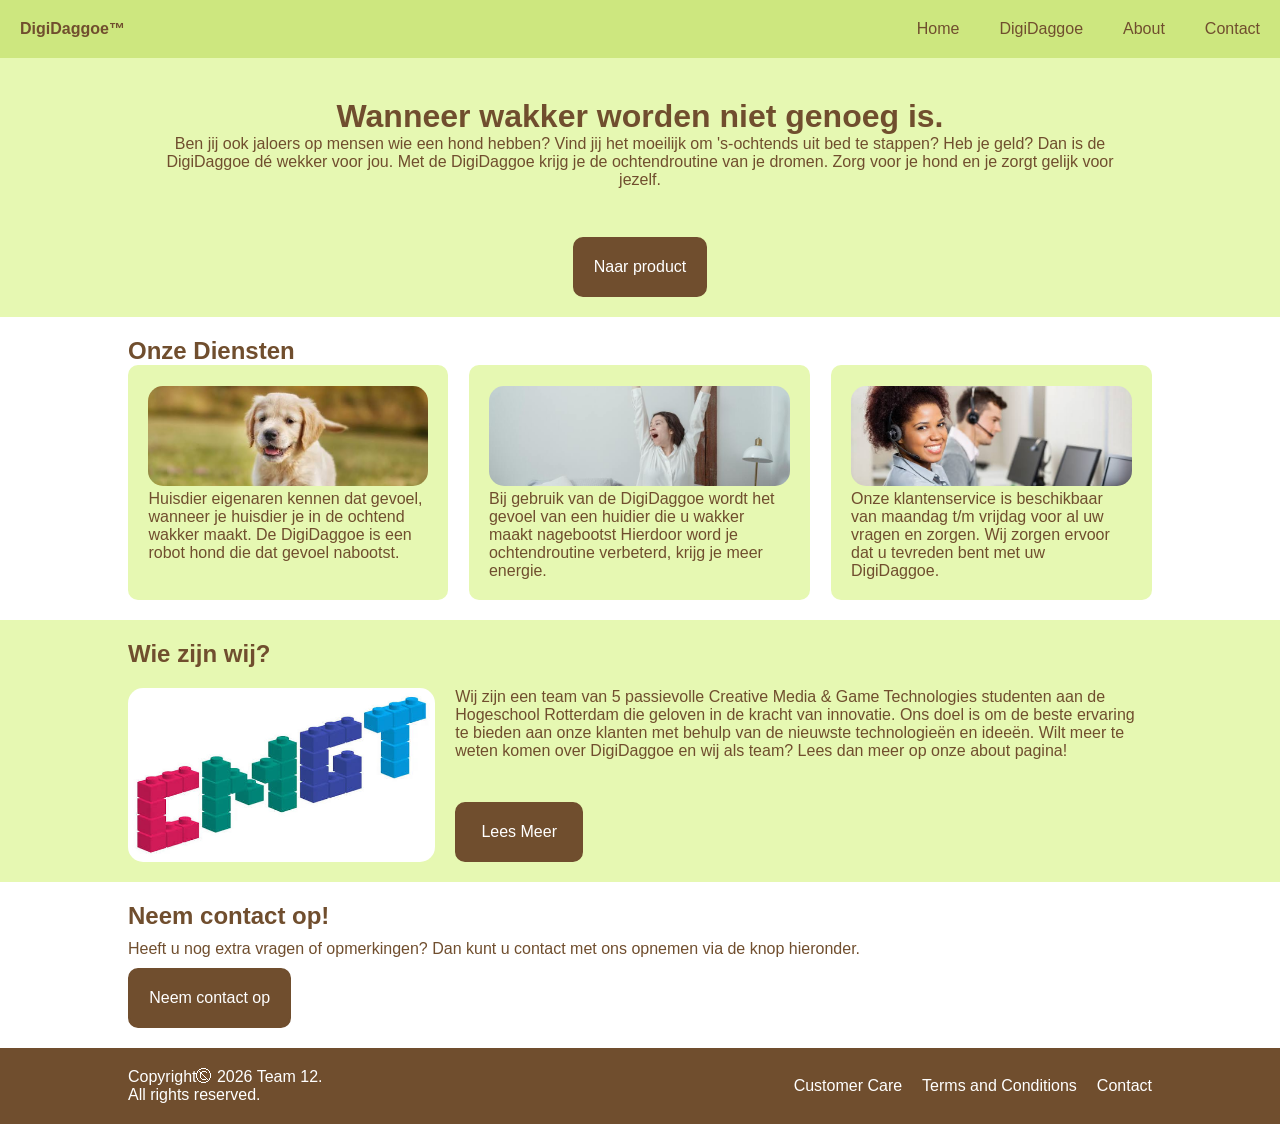
<file: index.html>
<!DOCTYPE html>
<html lang="nl">

<head>
    <meta charset="UTF-8">
    <meta name="viewport" content="width=device-width, initial-scale=1.0">
    <title>Digi Daggoe</title>
    <link rel="stylesheet" href="style/style.css">
</head>

<body>
    <nav>
        <div class="nav-left">
            <a href="#">DigiDaggoe&#8482</a>
        </div>
        <div class="nav-right">
            <a href="index.html">Home</a>
            <a href="product.html">DigiDaggoe</a>
            <a href="about.html">About</a>
            <a href="contact.html">Contact</a>
        </div>
    </nav>

    <main>
        <header>
            <div>
                <h1>Wanneer wakker worden niet genoeg is.</h1>
                <p>Ben jij ook jaloers op mensen wie een hond hebben? Vind jij het moeilijk om 's-ochtends uit bed te
                    stappen? Heb je geld? Dan is de DigiDaggoe dé wekker voor jou. Met de DigiDaggoe krijg je de
                    ochtendroutine van je dromen. Zorg voor je hond en je zorgt gelijk voor jezelf.
                </p>
            </div>
            <a class="accent-button" href="product.html">Naar product</a>
        </header>
        <section class="services">
            <h2>Onze Diensten</h2>
            <div class="services-content">
                <div class="dog">
                    <img src="fotos/images.jpg" alt="puppy">
                    <p>Huisdier eigenaren kennen dat gevoel, wanneer 
                        je huisdier je in de ochtend wakker maakt. De DigiDaggoe is een robot hond die dat gevoel nabootst.</p>
                    </p>
                </div>
                <div class="waking">
                    <img src="fotos/65f1ccb49b4dc55cd16b0250_Moe wakker worden.jpg" alt="vrouw die wakker word">
                    <p>Bij gebruik van de DigiDaggoe wordt het gevoel van een huidier die u wakker maakt nagebootst
                        Hierdoor word je ochtendroutine verbeterd, krijg je meer energie.</p>
                </div>
                <div class="customer-service">
                    <img src="fotos/images (1).jpg" alt="klantenservice">
                    <p>Onze klantenservice is beschikbaar van maandag t/m vrijdag voor al uw vragen en zorgen. Wij zorgen ervoor dat 
                        u tevreden bent met uw DigiDaggoe.</p>
                </div>
            </div>
        </section>
        <section class="about">
            <h2>Wie zijn wij?</h2>
            <div>
                <img src="fotos/images (2).jpg" alt="creative_media_and_game_technologies_logo">
                <div>
                    <p>Wij zijn een team van 5 passievolle Creative Media & Game Technologies studenten aan de Hogeschool Rotterdam
                    die geloven in de kracht van innovatie. 
                    Ons doel is om de beste ervaring te bieden aan onze klanten met behulp van de nieuwste technologieën en ideeën. Wilt
                 meer te weten komen over DigiDaggoe en wij als team? Lees dan meer op onze about pagina!</p>
                    <a class="accent-button" href="about.html">Lees Meer</a>
                </div>
            </div>
        </section>
        <section class="contact">
            <h2>Neem contact op!</h2>
            <p>Heeft u nog extra vragen of opmerkingen? Dan kunt u contact met ons opnemen via de knop hieronder.</p>
            <a class="accent-button" href="contact.html">Neem contact op</a>
        </section>
    </main>

    <footer>
        <div class="footer-left">
            <span>Copyright&#127342 2026 Team 12.</span>
            <span>All rights reserved.</span>
        </div>
        <div class="footer-right">
            <a href="#">Customer Care</a>
            <a href="#">Terms and Conditions</a>
            <a href="contact.html">Contact</a>
        </div>
    </footer>
</body>

</html>
</file>
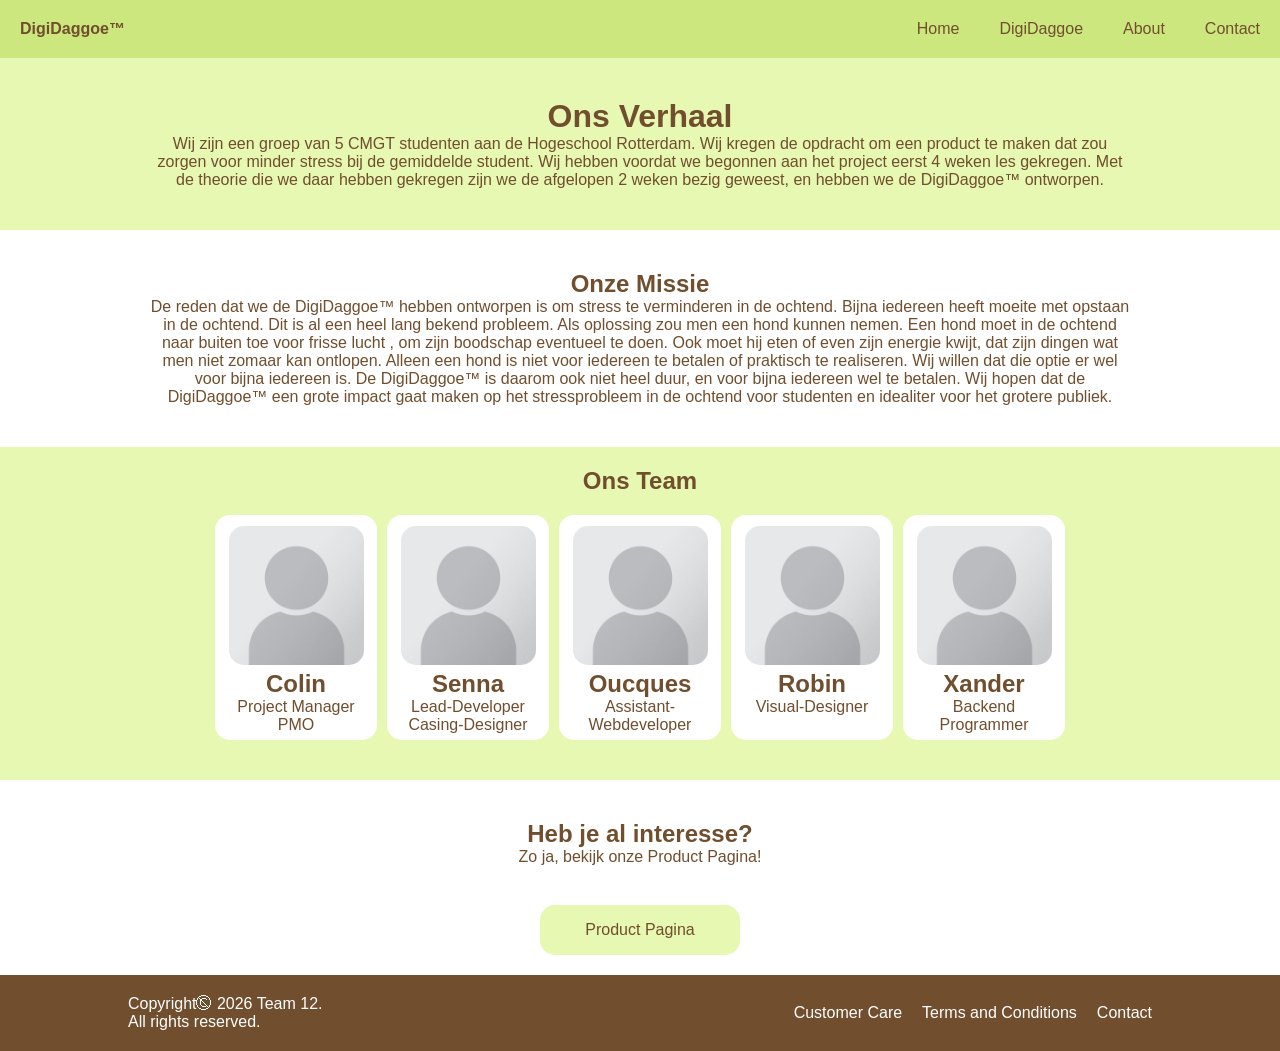
<file: about.html>
<!DOCTYPE html>
<html lang="en">

<head>
    <meta charset="UTF-8">
    <meta name="viewport" content="width=device-width, initial-scale=1.0">
    <title>Digi Daggoe</title>
    <link rel="stylesheet" href="style/style.css">
</head>

<body>
    <nav>
        <div class="nav-left">
            <a href="#">DigiDaggoe&#8482</a>
        </div>
        <div class="nav-right">
            <a href="index.html">Home</a>
            <a href="product.html">DigiDaggoe</a>
            <a href="about.html">About</a>
            <a href="contact.html">Contact</a>
        </div>
    </nav>

    <header>
        <div>
            <h1>Ons Verhaal</h1>
            <p>Wij zijn een groep van 5 CMGT studenten aan de Hogeschool Rotterdam. Wij kregen de opdracht om een product te maken dat zou zorgen
                voor minder stress bij de gemiddelde student. Wij hebben voordat we begonnen aan het project eerst 4
                weken les gekregen. Met de theorie die we daar hebben gekregen zijn we de afgelopen 2 weken bezig
                geweest, en hebben we de DigiDaggoe&#8482 ontworpen. </p>
        </div>
    </header>

    <main>
        <section id="aboutSection1">
            <div>
                <h1>Onze Missie</h1>
                <p>De reden dat we de DigiDaggoe&#8482 hebben ontworpen is om stress te verminderen in de ochtend. Bijna
                    iedereen heeft moeite met opstaan in de ochtend. Dit is al een heel lang bekend probleem. Als
                    oplossing zou men een hond kunnen nemen. Een hond moet in de ochtend naar buiten toe voor frisse lucht 
                    , om zijn boodschap eventueel te doen. Ook moet hij
                    eten of even zijn energie kwijt, dat zijn dingen wat men niet zomaar kan ontlopen. Alleen een hond is niet voor iedereen te betalen of praktisch te realiseren.
                    Wij willen dat die optie er wel voor bijna iedereen is. De DigiDaggoe&#8482 is daarom ook niet heel
                    duur, en
                    voor bijna iedereen wel te betalen. Wij hopen dat de DigiDaggoe&#8482 een grote impact gaat maken op
                    het
                    stressprobleem in de ochtend voor studenten en idealiter voor het grotere publiek. </p>
            </div>
        </section>

        <section id="aboutSection2">
            <div>
                <h1>Ons Team</h1>
            </div>
            <div id="allMembers">
                <div class="teamMember">
                    <div class="profilePicture"><img src="./pictures/Portrait_Placeholder.png"></div>
                    <div>
                        <h2>Colin</h2>
                        <p>Project Manager
                            PMO
                        </p>
                    </div>
                </div>
                <div class="teamMember">
                    <div class="profilePicture"><img src="./pictures/Portrait_Placeholder.png"></div>
                    <div>
                        <h2>Senna</h2>
                        <p>Lead-Developer Casing-Designer</p>
                    </div>
                </div>
                <div class="teamMember">
                    <div class="profilePicture"><img src="./pictures/Portrait_Placeholder.png"></div>
                    <div>
                        <h2>Oucques</h2>
                        <p>Assistant-Webdeveloper</p>
                    </div>
                </div>
                <div class="teamMember">
                    <div class="profilePicture"><img src="./pictures/Portrait_Placeholder.png"></div>
                    <div>
                        <h2>Robin</h2>
                        <p>Visual-Designer</p>
                    </div>
                </div>
                <div class="teamMember">
                    <div class="profilePicture"><img src="./pictures/Portrait_Placeholder.png"></div>
                    <div>
                        <h2>Xander</h2>
                        <p>Backend Programmer</p>
                    </div>
                </div>
            </div>
        </section>

        <section id="aboutSection3">
            <div>
                <h1>Heb je al interesse?</h1>
                <p>Zo ja, bekijk onze Product Pagina!</p>
            </div>
            <a href="product.html">
                <div id="productButton">
                    <p>Product Pagina</p>
                </div>
            </a>

        </section>
    </main>

    <footer>
        <div class="footer-left">
            <span>Copyright&#127342 2026 Team 12.</span>
            <span>All rights reserved.</span>
        </div>
        <div class="footer-right">
            <a href="#">Customer Care</a>
            <a href="#">Terms and Conditions</a>
            <a href="contact.html">Contact</a>
        </div>
    </footer>
</body>

</html>
</file>
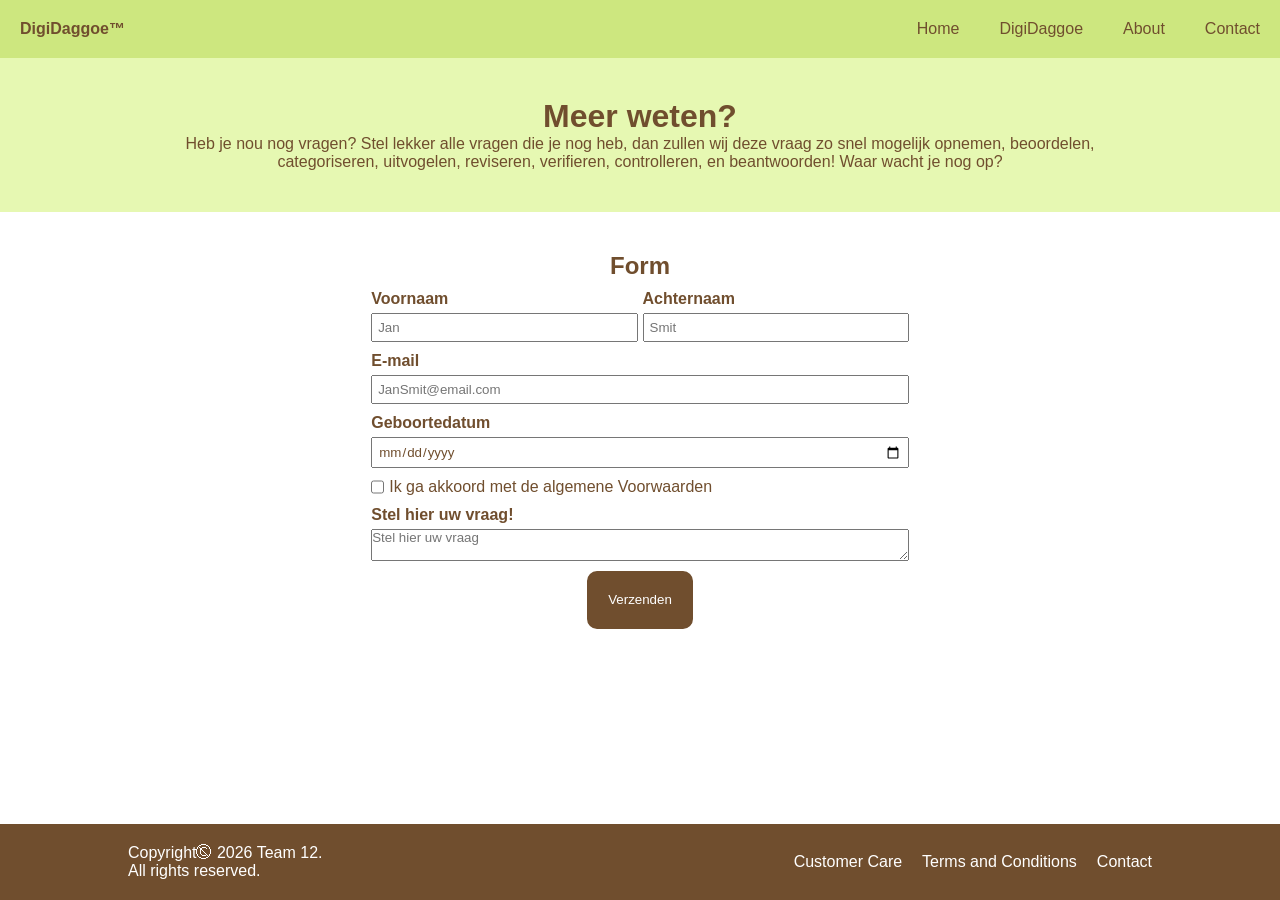
<file: contact.html>
<!DOCTYPE html>
<html lang="en">

<head>
    <meta charset="UTF-8">
    <meta name="viewport" content="width=device-width, initial-scale=1.0">
    <title>Digi Daggoe</title>
    <link rel="stylesheet" href="style/style.css">
</head>

<body>
    <nav>
        <div class="nav-left">
            <a href="#">DigiDaggoe&#8482</a>
        </div>
        <div class="nav-right">
            <a href="index.html">Home</a>
            <a href="product.html">DigiDaggoe</a>
            <a href="about.html">About</a>
            <a href="contact.html">Contact</a>
        </div>
    </nav>

    <main>
        <header>
            <div>
                <h1>Meer weten?</h1>
                <p>Heb je nou nog vragen? Stel lekker alle vragen die je nog heb, dan zullen wij deze vraag zo snel
                    mogelijk opnemen, beoordelen, categoriseren, uitvogelen, reviseren, verifieren, controlleren, en
                    beantwoorden! Waar wacht je nog op?</p>
            </div>
        </header>
        <section class="form">
            <form action="reply.html">
                <h2>Form</h2>
                <div class="form-row">
                    <div>
                        <label for="voornaam">Voornaam</label>
                        <input type="text" id="voornaam" name="voornaam" placeholder="Jan">
                    </div>
                    <div>
                        <label for="achternaam">Achternaam</label>
                        <input type="text" id="achternaam" name="achternaam" placeholder="Smit">
                    </div>
                </div>

                <div>
                    <label for="email">E-mail</label>
                    <input type="email" id="email" name="email" placeholder="JanSmit@email.com">
                </div>
                <div>
                    <label for="geboortedatum">Geboortedatum</label>
                    <input type="date" id="geboortedatum" name="geboortedatum">
                </div>
                <div>
                    <input type="checkbox" id="akkoord" name="akkoord">
                    <label for="akkoord">Ik ga akkoord met de algemene Voorwaarden</label>
                </div>
                <div>
                    <label for="inquiry">Stel hier uw vraag!</label>
                    <textarea name="inquiry" id="inquiry" placeholder="Stel hier uw vraag"></textarea>
                </div>
                <button class="accent-button" type="submit" value="Submit">Verzenden</button>
            </form>
        </section>
    </main>

    <footer>
        <div class="footer-left">
            <span>Copyright&#127342 2026 Team 12.</span>
            <span>All rights reserved.</span>
        </div>
        <div class="footer-right">
            <a href="#">Customer Care</a>
            <a href="#">Terms and Conditions</a>
            <a href="contact.html">Contact</a>
        </div>
    </footer>
</body>

</html>
</file>
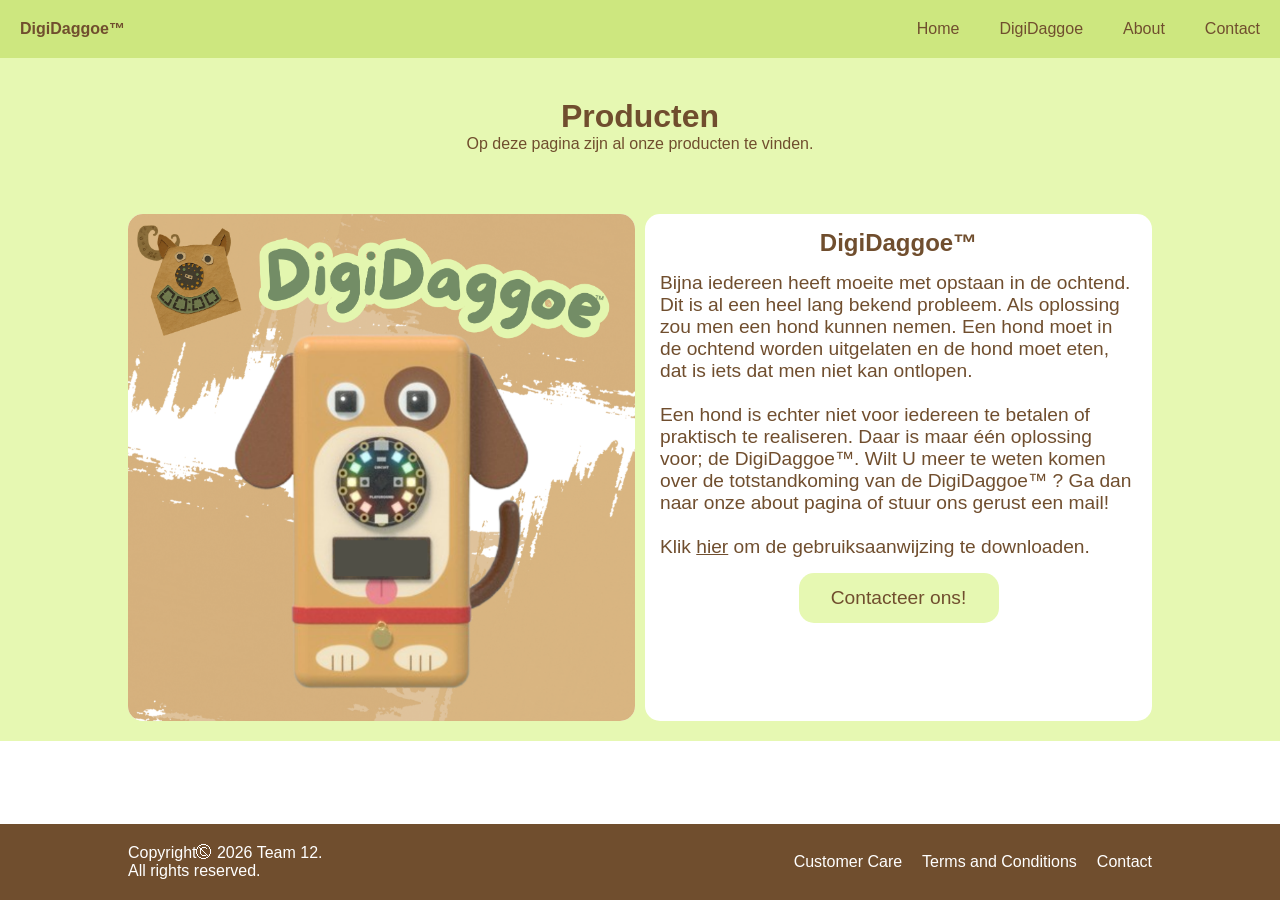
<file: product.html>
<!DOCTYPE html>
<html lang="en">

<head>
    <meta charset="UTF-8">
    <meta name="viewport" content="width=device-width, initial-scale=1.0">
    <title>Digi Daggoe</title>
    <link rel="stylesheet" href="style/style.css">
</head>

<body>
    <nav>
        <div class="nav-left">
            <a href="#">DigiDaggoe&#8482</a>
        </div>
        <div class="nav-right">
            <a href="index.html">Home</a>
            <a href="product.html">DigiDaggoe</a>
            <a href="about.html">About</a>
            <a href="contact.html">Contact</a>
        </div>
    </nav>

    <header>
        <div>
            <h1>Producten</h1>
            <p>Op deze pagina zijn al onze producten te vinden.</p>
        </div>
    </header>

    <main>
        <section class="product1">
            <div>
                <img src="./pictures/DigiDaggoe Website Foto.png" alt="">
            </div>
            <div>
                <h2>DigiDaggoe&#8482</h2>
                <p>Bijna iedereen heeft moeite met opstaan in de ochtend. Dit is al een heel lang bekend probleem. Als
                    oplossing zou men een hond kunnen nemen. Een hond moet in de ochtend worden uitgelaten en de hond
                    moet
                    eten, dat is iets dat men niet kan ontlopen.
                    <br><br>
                    Een hond is echter niet voor iedereen te betalen of praktisch te realiseren. Daar
                    is
                    maar één oplossing voor; de DigiDaggoe&#8482. Wilt U meer te weten komen over de totstandkoming van
                    de
                    DigiDaggoe&#8482 ? Ga
                    dan naar
                    onze about pagina of stuur ons gerust een mail!
                    <br><br>
                    Klik <a id="userManual" href="./resources/DigiDaggoe.pdf" target="_blank">hier</a> om de
                    gebruiksaanwijzing te downloaden.
                </p>
                <a href="contact.html">
                    <div id="productButton">
                        <p>Contacteer ons!</p>
                    </div>
                </a>
            </div>
        </section>
    </main>

    <footer>
        <div class="footer-left">
            <span>Copyright&#127342 2026 Team 12.</span>
            <span>All rights reserved.</span>
        </div>
        <div class="footer-right">
            <a href="#">Customer Care</a>
            <a href="#">Terms and Conditions</a>
            <a href="contact.html">Contact</a>
        </div>
    </footer>
</body>

</html>
</file>
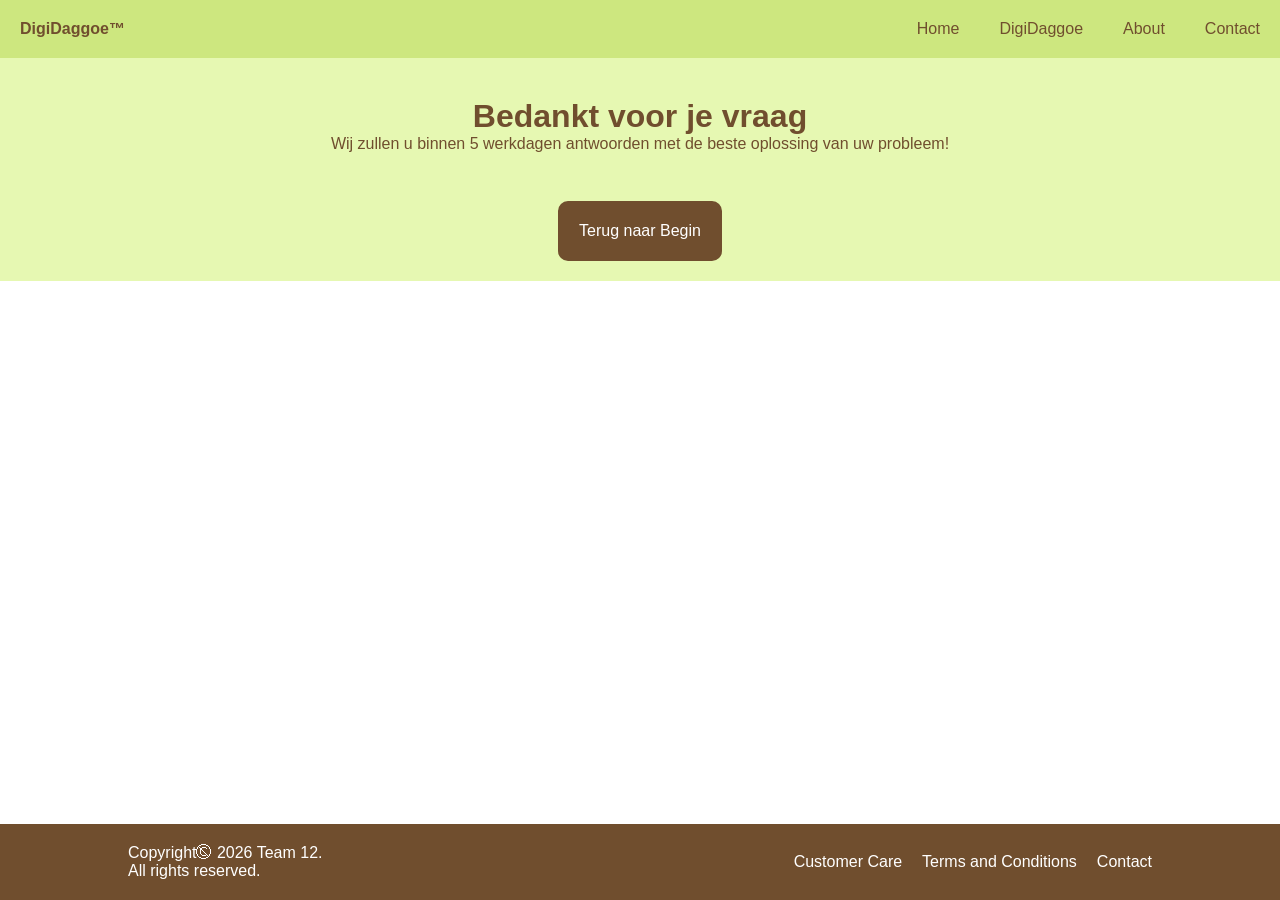
<file: reply.html>
<!DOCTYPE html>
<html lang="en">

<head>
    <meta charset="UTF-8">
    <meta name="viewport" content="width=device-width, initial-scale=1.0">
    <title>Digi Daggoe</title>
    <link rel="stylesheet" href="style/style.css">
</head>

<body>
    <nav>
        <div class="nav-left">
            <a href="#">DigiDaggoe&#8482</a>
        </div>
        <div class="nav-right">
            <a href="index.html">Home</a>
            <a href="product.html">DigiDaggoe</a>
            <a href="about.html">About</a>
            <a href="contact.html">Contact</a>
        </div>
    </nav>

    <main>
        <header>
            <div>
                <h1>Bedankt voor je vraag</h1>
                <p>Wij zullen u binnen 5 werkdagen antwoorden met de beste oplossing van uw probleem!</p>
            </div>
            <a class="accent-button" href="index.html">Terug naar Begin</a>

        </header>
    </main>

    <footer>
        <div class="footer-left">
            <span>Copyright&#127342 2026 Team 12.</span>
            <span>All rights reserved.</span>
        </div>
        <div class="footer-right">
            <a href="#">Customer Care</a>
            <a href="#">Terms and Conditions</a>
            <a href="contact.html">Contact</a>
        </div>
    </footer>
</body>

</html>
</file>
<file: style/style.css>
:root {
    --primary-bg: #FFFFFF;
    --secondary-bg: #E6F8B2;
    --tertiary-bg: #CDE77F;
    --primary-accent: #704E2E;
    --secondary-accent: #eee3ab;

    --transition-speed: 350ms;

    --center-padding: 20px 10vw;
    --form-width: 70%;

    --border-round: 15px;
}

* {
    padding: 0;
    margin: 0;
    box-sizing: border-box;

    text-decoration: none;
    font-family: Arial, Helvetica, sans-serif;
    color: var(--primary-accent);
}



body {
    background-color: var(--primary-bg);
    min-height: 100vh;
    display: flex;
    flex-direction: column;
}

nav {
    background-color: var(--tertiary-bg);

    display: flex;
    justify-content: space-between;
    align-items: center;

    position: sticky;
    top: 0;
}

nav a {
    padding: 20px;
    transition: background-color var(--transition-speed), color var(--transition-speed);
}

nav a:hover {
    background-color: var(--primary-accent);
    color: var(--secondary-bg);
}

.nav-left {
    font-weight: bold;
}

.nav-right {
    display: flex;

}

main {
    flex: 1;
}

header {
    background-color: var(--secondary-bg);
    padding: var(--center-padding);

    display: flex;
    flex-direction: column;
    align-items: center;

    gap: 3vh;
}

header div {
    text-align: center;
    padding: 2%;
}

.accent-button {
    background-color: var(--primary-accent);
    color: var(--primary-bg);
    padding: 1.2rem;

    border-radius: 10px;
    border: 2px solid var(--primary-accent);

    display: inline-block;
    text-align: center;
}

.accent-button:hover {
    background-color: var(--secondary-accent);
    color: var(--primary-accent);
}

section {
    padding: var(--center-padding);
}

.services-content {
    display: flex;
    gap: 2%;
}

.services-content div {
    background-color: var(--secondary-bg);
    padding: 2%;
    border-radius: 10px;
}

.services-content img {
    width: 100%;
    height: 100px;

    object-fit: cover;
}

.dog img,
.customer-service img {
    object-position: 0 0;
}


.about {
    background-color: var(--secondary-bg);

    display: flex;
    flex-direction: column;
    gap: 20px;
}

.about div {
    display: flex;
    gap: 20px;
}

.about div div {
    flex-direction: column;
    justify-content: space-between;
}

.about a {
    max-width: 8rem;
}

.about img {
    max-width: 30%;
}

.contact {
    display: flex;
    flex-direction: column;
    align-items: flex-start;

    gap: 10px;
}

footer {
    display: flex;
    align-items: center;
    justify-content: space-between;

    padding: var(--center-padding);

    background-color: var(--primary-accent);
}

footer a,
span {
    color: var(--primary-bg);
}

footer a:hover {
    text-decoration: underline;
}

.footer-left {
    display: flex;
    flex-direction: column;
}

header {
    background-color: var(--secondary-bg);
    padding: var(--center-padding);

    display: flex;
    flex-direction: column;
    align-items: center;

    gap: 3vh;
}

header div {
    text-align: center;
    padding: 2%;
}

#aboutSection1 {
    background-color: var(--primary-bg);
    padding: var(--center-padding);

    display: flex;
    flex-direction: column;
    align-items: center;
}

#aboutSection1 div {
    text-align: center;
    padding: 2%;
}

#aboutSection2 {
    background-color: var(--secondary-bg);
    padding: var(--center-padding);

    display: flex;
    flex-direction: column;
    align-items: center;
}

#aboutSection3 {
    background-color: var(--primary-bg);
    padding: var(--center-padding);

    display: flex;
    flex-direction: column;
    align-items: center;

    gap: 2vh;
}

#aboutSection3 div {
    text-align: center;
    padding: 2%;
}

#productButton {
    background-color: var(--secondary-bg);

    border-radius: var(--border-round);

    display: flex;
    flex-direction: row;
    align-items: center;
    justify-content: space-around;

    width: 200px;
    height: 50px;
}

#productButton:hover {
    background-color: var(--tertiary-bg);

}

#allMembers {
    padding: var(--center-padding);

    display: flex;
    flex-direction: row;
    justify-content: space-between;
    gap: 10px;
}

.teamMember {
    display: flex;
    align-items: center;
    flex-direction: column;

    width: 18vh;
    text-align: center;

    background-color: var(--primary-bg);

    border-radius: var(--border-round);

    padding: 6px;
}

.profilePicture {
    width: 15vh;

    margin: 5px;
}

img {
    width: 100%;
    height: 100%;
    object-fit: cover;
    border-radius: var(--border-round);
}

.product1 {
    background-color: var(--secondary-bg);
    padding: var(--center-padding);

    display: flex;
    flex-direction: row;
    justify-content: space-between;

    gap: 10px;

}

.product1 div {
    display: flex;
    flex-direction: column;
    flex: 1;
    align-items: center;

    border-radius: var(--border-round);

    background-color: var(--primary-bg);
}

.product1 h2 {
    padding-top: 15px;

    text-align: center;
}

.product1 p {
    font-size: larger;

    padding: 15px;

}

.footer-right {
    display: flex;
    gap: 20px;
}

form {
    display: flex;
    flex-direction: column;
    align-items: center;
    gap: 10px;

    padding: var(--center-padding);
}

.form-row {
    display: flex;
    gap: 5px;
    width: var(--form-width);
}

.form-row div {
    flex: 1;
    min-width: 0;
}



div:has(> input, textarea) {
    display: flex;
    flex-direction: column;
    gap: 5px;
    font-weight: bold;

    width: var(--form-width);
}

div:has(> input[type=checkbox]) {
    flex-direction: row;
    font-weight: normal;
}

input {
    padding: 5px;
}

#userManual {
    text-decoration: underline;
}

@media (max-width: 700px) {
    nav {
        flex-direction: column;
    }

    .nav-left {
        display: none;
    }

    .services-content {
        flex-direction: column;
        gap: 2vh;
        padding: 5px;
    }

    .about img {
        display: none;
    }

    .accent-button {
        min-width: 100%;
    }

    .footer-right {
        flex-direction: column;
        gap: 0;
        justify-content: space-around;
        height: 25vh;
    }

    .footer-right a {
        text-decoration: underline;

    }

    footer {
        flex-direction: column;
        align-items: baseline;
    }

    div:has(> input, textarea) {
        width: 100%;
    }

    .form-row {
        flex-direction: column;
        width: 100%;
    }

    form {
        padding: 0;
    }
}
</file>
